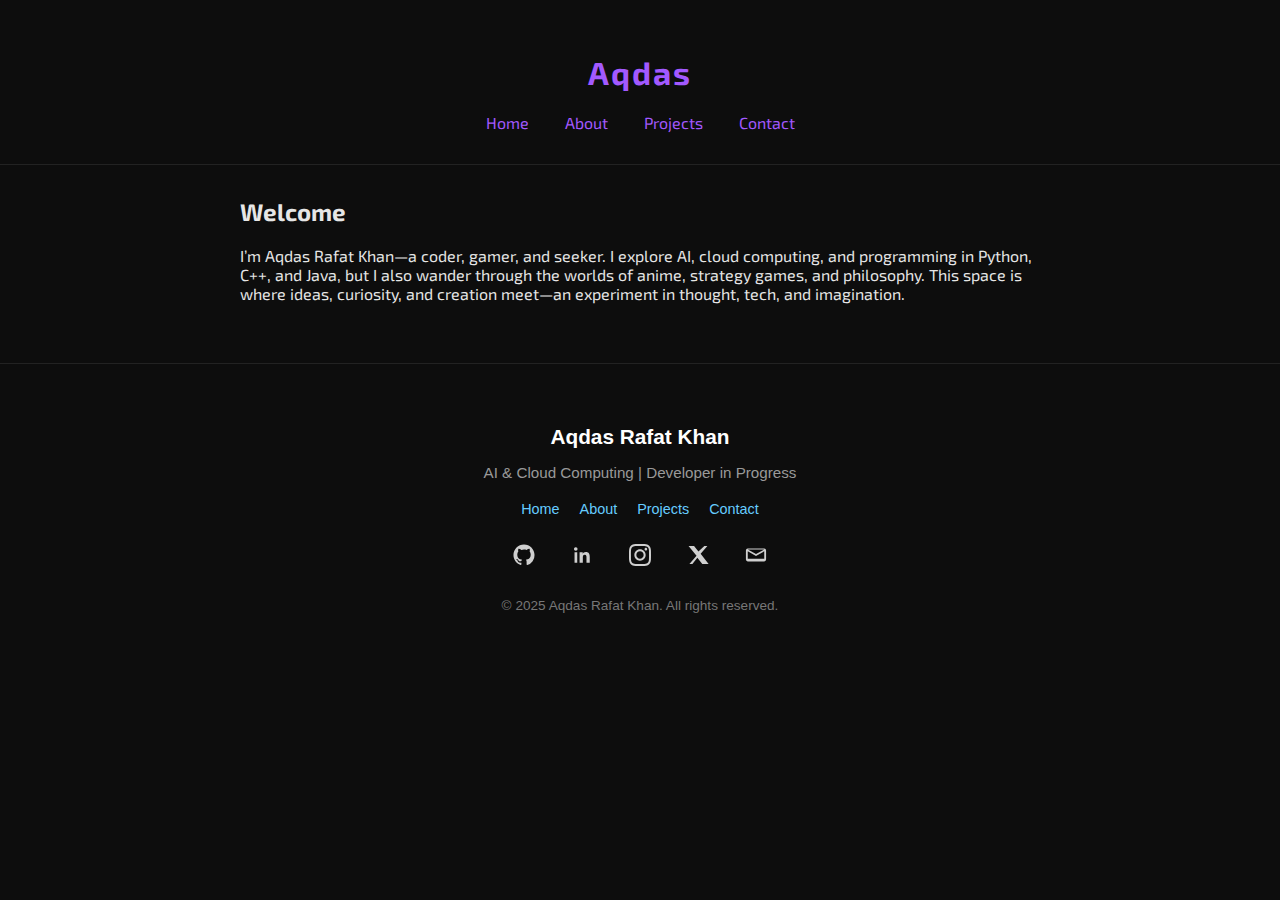
<file: index.html>
<!DOCTYPE html>
<html lang="en">
  <head>
    <meta charset="UTF-8" />
    <meta name="viewport" content="width=device-width, initial-scale=1.0" />
    <title>Home - Aqdas</title>
    <meta
      name="description"
      content="Personal site of Aqdas — AI student, coder, and thinker exploring digital creativity."
    />
    <link rel="stylesheet" href="assets/css/style.css" />
    <link rel="icon" href="assets/images/icon.ico" />
  </head>
  <body>
    <header>
      <h1>Aqdas</h1>
      <nav>
        <a href="index.html">Home</a>
        <a href="about.html">About</a>
        <a href="projects.html">Projects</a>
        <a href="contact.html">Contact</a>
      </nav>
    </header>
    <main>
      <section>
        <h2>Welcome</h2>
        <p>
          I’m Aqdas Rafat Khan—a coder, gamer, and seeker. I explore AI, cloud
          computing, and programming in Python, C++, and Java, but I also wander
          through the worlds of anime, strategy games, and philosophy. This
          space is where ideas, curiosity, and creation meet—an experiment in
          thought, tech, and imagination.
        </p>
      </section>
    </main>
    <footer class="site-footer">
      <div class="footer-content">
        <h3 class="footer-name">Aqdas Rafat Khan</h3>
        <p class="footer-tagline">
          AI & Cloud Computing | Developer in Progress
        </p>

        <div class="footer-links">
          <a href="index.html">Home</a>
          <a href="about.html">About</a>
          <a href="projects.html">Projects</a>
          <a href="contact.html">Contact</a>
        </div>

        <div class="footer-socials">
          <!-- GitHub -->
          <a
            href="https://github.com/aqdasrafatkhan"
            target="_blank"
            aria-label="GitHub"
          >
            <svg viewBox="0 0 24 24" class="icon">
              <path
                d="M12 .5C5.65.5.5 5.65.5 12c0 5.09 3.29 9.4 7.87 10.91.57.11.78-.25.78-.56v-1.96c-3.2.7-3.88-1.54-3.88-1.54-.52-1.33-1.28-1.68-1.28-1.68-1.04-.71.08-.7.08-.7 1.15.08 1.76 1.18 1.76 1.18 1.03 1.76 2.69 1.25 3.34.95.1-.74.4-1.25.73-1.54-2.55-.29-5.24-1.28-5.24-5.68 0-1.26.45-2.28 1.18-3.09-.12-.29-.51-1.46.11-3.04 0 0 .97-.31 3.16 1.18a10.96 10.96 0 0 1 2.88-.39c.97 0 1.95.13 2.88.39 2.19-1.49 3.16-1.18 3.16-1.18.63 1.58.23 2.75.11 3.04.74.81 1.18 1.83 1.18 3.09 0 4.42-2.69 5.39-5.25 5.68.41.36.78 1.06.78 2.13v3.16c0 .31.21.67.79.56A11 11 0 0 0 23.5 12C23.5 5.65 18.35.5 12 .5z"
              />
            </svg>
          </a>

          <!-- LinkedIn -->
          <a
            href="https://www.linkedin.com/in/aqdas-rafat-khan-25814434a/"
            target="_blank"
            aria-label="LinkedIn"
          >
            <svg viewBox="0 0 24 24" class="icon">
              <path
                d="M20.45 20.45h-3.56v-5.57c0-1.33-.02-3.04-1.85-3.04-1.85 0-2.14 1.45-2.14 2.94v5.67H9.35V9h3.4v1.56h.05c.47-.9 1.64-1.84 3.37-1.84 3.6 0 4.27 2.37 4.27 5.46v6.27zM5.34 7.43a1.97 1.97 0 1 1 0-3.93 1.97 1.97 0 0 1 0 3.93zM6.81 20.45H3.86V9h2.95v11.45z"
              />
            </svg>
          </a>

          <!-- Instagram -->
          <a
            href="https://www.instagram.com/aqdasrafatkhan/"
            target="_blank"
            aria-label="Instagram"
          >
            <svg
              viewBox="0 0 24 24"
              role="img"
              xmlns="http://www.w3.org/2000/svg"
              class="icon"
            >
              <g id="SVGRepo_bgCarrier" stroke-width="0"></g>
              <g
                id="SVGRepo_tracerCarrier"
                stroke-linecap="round"
                stroke-linejoin="round"
              ></g>
              <g id="SVGRepo_iconCarrier">
                <title>Instagram icon</title>
                <path
                  d="M12 0C8.74 0 8.333.015 7.053.072 5.775.132 4.905.333 4.14.63c-.789.306-1.459.717-2.126 1.384S.935 3.35.63 4.14C.333 4.905.131 5.775.072 7.053.012 8.333 0 8.74 0 12s.015 3.667.072 4.947c.06 1.277.261 2.148.558 2.913.306.788.717 1.459 1.384 2.126.667.666 1.336 1.079 2.126 1.384.766.296 1.636.499 2.913.558C8.333 23.988 8.74 24 12 24s3.667-.015 4.947-.072c1.277-.06 2.148-.262 2.913-.558.788-.306 1.459-.718 2.126-1.384.666-.667 1.079-1.335 1.384-2.126.296-.765.499-1.636.558-2.913.06-1.28.072-1.687.072-4.947s-.015-3.667-.072-4.947c-.06-1.277-.262-2.149-.558-2.913-.306-.789-.718-1.459-1.384-2.126C21.319 1.347 20.651.935 19.86.63c-.765-.297-1.636-.499-2.913-.558C15.667.012 15.26 0 12 0zm0 2.16c3.203 0 3.585.016 4.85.071 1.17.055 1.805.249 2.227.415.562.217.96.477 1.382.896.419.42.679.819.896 1.381.164.422.36 1.057.413 2.227.057 1.266.07 1.646.07 4.85s-.015 3.585-.074 4.85c-.061 1.17-.256 1.805-.421 2.227-.224.562-.479.96-.899 1.382-.419.419-.824.679-1.38.896-.42.164-1.065.36-2.235.413-1.274.057-1.649.07-4.859.07-3.211 0-3.586-.015-4.859-.074-1.171-.061-1.816-.256-2.236-.421-.569-.224-.96-.479-1.379-.899-.421-.419-.69-.824-.9-1.38-.165-.42-.359-1.065-.42-2.235-.045-1.26-.061-1.649-.061-4.844 0-3.196.016-3.586.061-4.861.061-1.17.255-1.814.42-2.234.21-.57.479-.96.9-1.381.419-.419.81-.689 1.379-.898.42-.166 1.051-.361 2.221-.421 1.275-.045 1.65-.06 4.859-.06l.045.03zm0 3.678c-3.405 0-6.162 2.76-6.162 6.162 0 3.405 2.76 6.162 6.162 6.162 3.405 0 6.162-2.76 6.162-6.162 0-3.405-2.76-6.162-6.162-6.162zM12 16c-2.21 0-4-1.79-4-4s1.79-4 4-4 4 1.79 4 4-1.79 4-4 4zm7.846-10.405c0 .795-.646 1.44-1.44 1.44-.795 0-1.44-.646-1.44-1.44 0-.794.646-1.439 1.44-1.439.793-.001 1.44.645 1.44 1.439z"
                ></path>
              </g>
            </svg>
          </a>

          <!-- X (Twitter) -->
          <a
            href="https://x.com/aqdasrafatkhan3"
            target="_blank"
            aria-label="X"
          >
            <svg viewBox="0 0 24 24" class="icon">
              <path
                d="M18.9 2.25h3.36l-7.38 8.42 8.69 11.08H16.66l-5.36-6.83-5.4 6.83H2.6l7.81-8.86L1.69 2.25H7.7l4.76 6.04L18.9 2.25z"
              />
            </svg>
          </a>

          <!-- Mail (centered, bold envelope) -->
          <a
            href="https://mail.google.com/mail/?view=cm&to=aqdasrafatkhan@gmail.com"
            target="_blank"
            aria-label="Email"
          >
            <svg viewBox="0 0 24 24" class="icon">
              <path
                d="M3 5h18a2 2 0 0 1 2 2v10a2 2 0 0 1-2 2H3a2 2 0 0 1-2-2V7a2 2 0 0 1 2-2zm9 6 9-5H3l9 5zm0 2-9-5v8h18v-8l-9 5z"
              />
            </svg>
          </a>
        </div>

        <p class="footer-copy">
          &copy; 2025 Aqdas Rafat Khan. All rights reserved.
        </p>
      </div>
    </footer>
  </body>
</html>
</file>
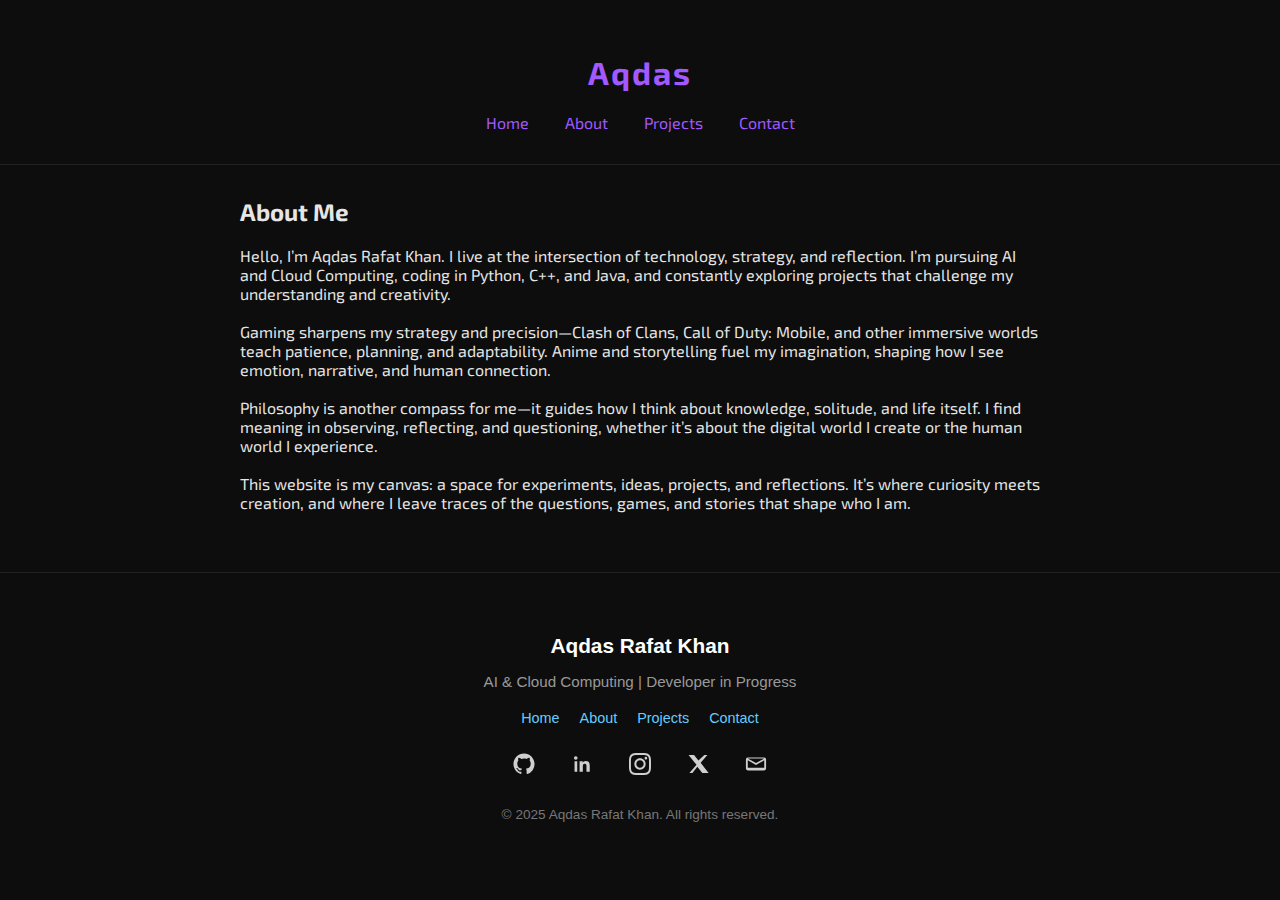
<file: about.html>
<!DOCTYPE html>
<html lang="en">
  <head>
    <meta charset="UTF-8" />
    <meta name="viewport" content="width=device-width, initial-scale=1.0" />
    <title>About - Aqdas</title>
    <meta
      name="description"
      content="Personal site of Aqdas — AI student, coder, and thinker exploring digital creativity."
    />
    <link rel="stylesheet" href="assets/css/style.css" />
    <link rel="icon" href="assets/images/icon.ico" />
  </head>
  <body>
    <header>
      <h1>Aqdas</h1>
      <nav>
        <a href="index.html">Home</a>
        <a href="about.html">About</a>
        <a href="projects.html">Projects</a>
        <a href="contact.html">Contact</a>
      </nav>
    </header>
    <main>
      <section>
        <h2>About Me</h2>
        <p>
          Hello, I’m Aqdas Rafat Khan. I live at the intersection of technology,
          strategy, and reflection. I’m pursuing AI and Cloud Computing, coding
          in Python, C++, and Java, and constantly exploring projects that
          challenge my understanding and creativity.
          <br /><br />
          Gaming sharpens my strategy and precision—Clash of Clans, Call of
          Duty: Mobile, and other immersive worlds teach patience, planning, and
          adaptability. Anime and storytelling fuel my imagination, shaping how
          I see emotion, narrative, and human connection.
          <br /><br />
          Philosophy is another compass for me—it guides how I think about
          knowledge, solitude, and life itself. I find meaning in observing,
          reflecting, and questioning, whether it’s about the digital world I
          create or the human world I experience.
          <br /><br />
          This website is my canvas: a space for experiments, ideas, projects,
          and reflections. It’s where curiosity meets creation, and where I
          leave traces of the questions, games, and stories that shape who I am.
        </p>
      </section>
    </main>
    <footer class="site-footer">
      <div class="footer-content">
        <h3 class="footer-name">Aqdas Rafat Khan</h3>
        <p class="footer-tagline">
          AI & Cloud Computing | Developer in Progress
        </p>

        <div class="footer-links">
          <a href="index.html">Home</a>
          <a href="about.html">About</a>
          <a href="projects.html">Projects</a>
          <a href="contact.html">Contact</a>
        </div>

        <div class="footer-socials">
          <!-- GitHub -->
          <a
            href="https://github.com/aqdasrafatkhan"
            target="_blank"
            aria-label="GitHub"
          >
            <svg viewBox="0 0 24 24" class="icon">
              <path
                d="M12 .5C5.65.5.5 5.65.5 12c0 5.09 3.29 9.4 7.87 10.91.57.11.78-.25.78-.56v-1.96c-3.2.7-3.88-1.54-3.88-1.54-.52-1.33-1.28-1.68-1.28-1.68-1.04-.71.08-.7.08-.7 1.15.08 1.76 1.18 1.76 1.18 1.03 1.76 2.69 1.25 3.34.95.1-.74.4-1.25.73-1.54-2.55-.29-5.24-1.28-5.24-5.68 0-1.26.45-2.28 1.18-3.09-.12-.29-.51-1.46.11-3.04 0 0 .97-.31 3.16 1.18a10.96 10.96 0 0 1 2.88-.39c.97 0 1.95.13 2.88.39 2.19-1.49 3.16-1.18 3.16-1.18.63 1.58.23 2.75.11 3.04.74.81 1.18 1.83 1.18 3.09 0 4.42-2.69 5.39-5.25 5.68.41.36.78 1.06.78 2.13v3.16c0 .31.21.67.79.56A11 11 0 0 0 23.5 12C23.5 5.65 18.35.5 12 .5z"
              />
            </svg>
          </a>

          <!-- LinkedIn -->
          <a
            href="https://www.linkedin.com/in/aqdas-rafat-khan-25814434a/"
            target="_blank"
            aria-label="LinkedIn"
          >
            <svg viewBox="0 0 24 24" class="icon">
              <path
                d="M20.45 20.45h-3.56v-5.57c0-1.33-.02-3.04-1.85-3.04-1.85 0-2.14 1.45-2.14 2.94v5.67H9.35V9h3.4v1.56h.05c.47-.9 1.64-1.84 3.37-1.84 3.6 0 4.27 2.37 4.27 5.46v6.27zM5.34 7.43a1.97 1.97 0 1 1 0-3.93 1.97 1.97 0 0 1 0 3.93zM6.81 20.45H3.86V9h2.95v11.45z"
              />
            </svg>
          </a>

          <!-- Instagram -->
          <a
            href="https://www.instagram.com/aqdasrafatkhan/"
            target="_blank"
            aria-label="Instagram"
          >
            <svg
              viewBox="0 0 24 24"
              role="img"
              xmlns="http://www.w3.org/2000/svg"
              class="icon"
            >
              <g id="SVGRepo_bgCarrier" stroke-width="0"></g>
              <g
                id="SVGRepo_tracerCarrier"
                stroke-linecap="round"
                stroke-linejoin="round"
              ></g>
              <g id="SVGRepo_iconCarrier">
                <title>Instagram icon</title>
                <path
                  d="M12 0C8.74 0 8.333.015 7.053.072 5.775.132 4.905.333 4.14.63c-.789.306-1.459.717-2.126 1.384S.935 3.35.63 4.14C.333 4.905.131 5.775.072 7.053.012 8.333 0 8.74 0 12s.015 3.667.072 4.947c.06 1.277.261 2.148.558 2.913.306.788.717 1.459 1.384 2.126.667.666 1.336 1.079 2.126 1.384.766.296 1.636.499 2.913.558C8.333 23.988 8.74 24 12 24s3.667-.015 4.947-.072c1.277-.06 2.148-.262 2.913-.558.788-.306 1.459-.718 2.126-1.384.666-.667 1.079-1.335 1.384-2.126.296-.765.499-1.636.558-2.913.06-1.28.072-1.687.072-4.947s-.015-3.667-.072-4.947c-.06-1.277-.262-2.149-.558-2.913-.306-.789-.718-1.459-1.384-2.126C21.319 1.347 20.651.935 19.86.63c-.765-.297-1.636-.499-2.913-.558C15.667.012 15.26 0 12 0zm0 2.16c3.203 0 3.585.016 4.85.071 1.17.055 1.805.249 2.227.415.562.217.96.477 1.382.896.419.42.679.819.896 1.381.164.422.36 1.057.413 2.227.057 1.266.07 1.646.07 4.85s-.015 3.585-.074 4.85c-.061 1.17-.256 1.805-.421 2.227-.224.562-.479.96-.899 1.382-.419.419-.824.679-1.38.896-.42.164-1.065.36-2.235.413-1.274.057-1.649.07-4.859.07-3.211 0-3.586-.015-4.859-.074-1.171-.061-1.816-.256-2.236-.421-.569-.224-.96-.479-1.379-.899-.421-.419-.69-.824-.9-1.38-.165-.42-.359-1.065-.42-2.235-.045-1.26-.061-1.649-.061-4.844 0-3.196.016-3.586.061-4.861.061-1.17.255-1.814.42-2.234.21-.57.479-.96.9-1.381.419-.419.81-.689 1.379-.898.42-.166 1.051-.361 2.221-.421 1.275-.045 1.65-.06 4.859-.06l.045.03zm0 3.678c-3.405 0-6.162 2.76-6.162 6.162 0 3.405 2.76 6.162 6.162 6.162 3.405 0 6.162-2.76 6.162-6.162 0-3.405-2.76-6.162-6.162-6.162zM12 16c-2.21 0-4-1.79-4-4s1.79-4 4-4 4 1.79 4 4-1.79 4-4 4zm7.846-10.405c0 .795-.646 1.44-1.44 1.44-.795 0-1.44-.646-1.44-1.44 0-.794.646-1.439 1.44-1.439.793-.001 1.44.645 1.44 1.439z"
                ></path>
              </g>
            </svg>
          </a>

          <!-- X (Twitter) -->
          <a
            href="https://x.com/aqdasrafatkhan3"
            target="_blank"
            aria-label="X"
          >
            <svg viewBox="0 0 24 24" class="icon">
              <path
                d="M18.9 2.25h3.36l-7.38 8.42 8.69 11.08H16.66l-5.36-6.83-5.4 6.83H2.6l7.81-8.86L1.69 2.25H7.7l4.76 6.04L18.9 2.25z"
              />
            </svg>
          </a>

          <!-- Mail (centered, bold envelope) -->
          <a
            href="https://mail.google.com/mail/?view=cm&to=aqdasrafatkhan@gmail.com"
            target="_blank"
            aria-label="Email"
          >
            <svg viewBox="0 0 24 24" class="icon">
              <path
                d="M3 5h18a2 2 0 0 1 2 2v10a2 2 0 0 1-2 2H3a2 2 0 0 1-2-2V7a2 2 0 0 1 2-2zm9 6 9-5H3l9 5zm0 2-9-5v8h18v-8l-9 5z"
              />
            </svg>
          </a>
        </div>

        <p class="footer-copy">
          &copy; 2025 Aqdas Rafat Khan. All rights reserved.
        </p>
      </div>
    </footer>
  </body>
</html>
</file>
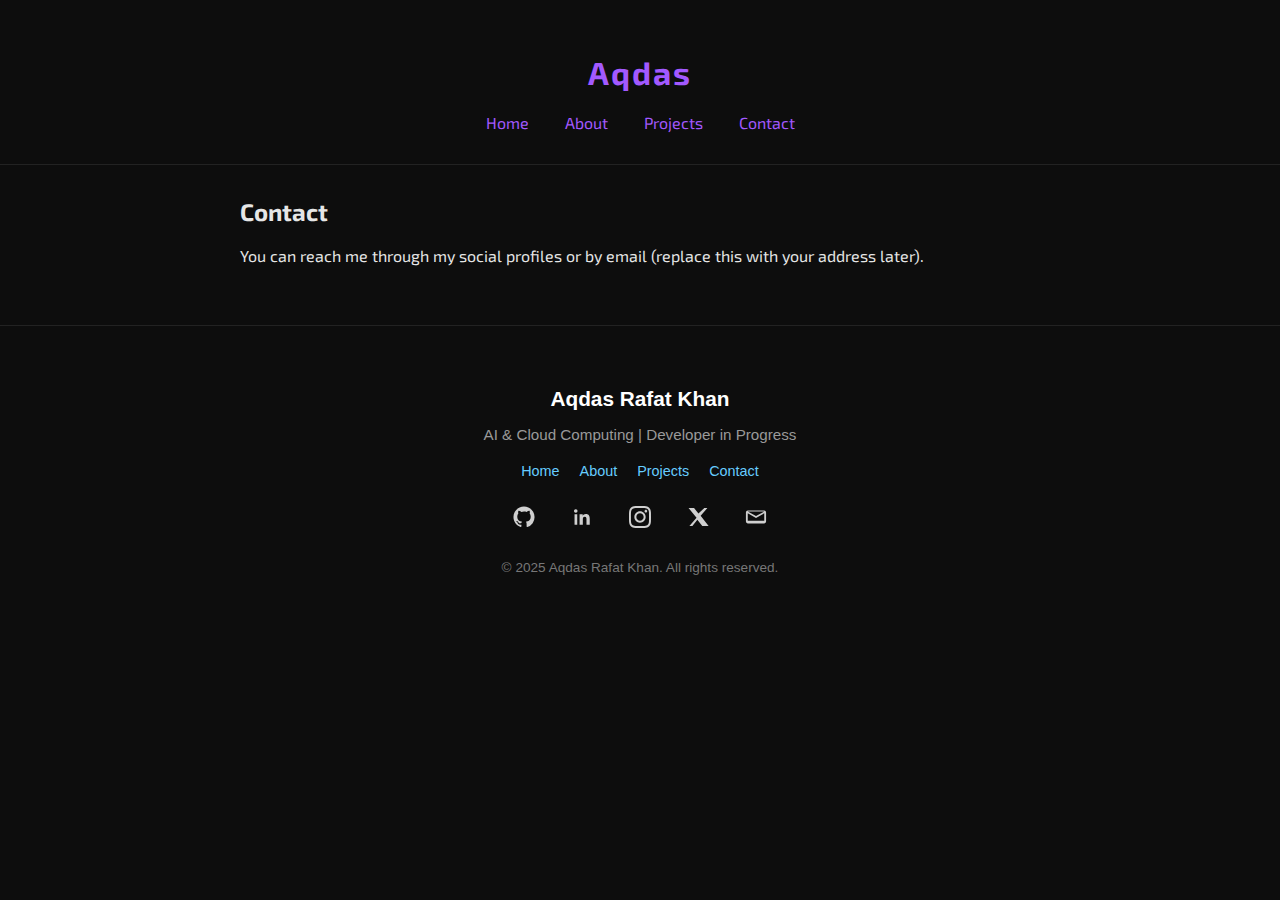
<file: contact.html>
<!DOCTYPE html>
<html lang="en">
  <head>
    <meta charset="UTF-8" />
    <meta name="viewport" content="width=device-width, initial-scale=1.0" />
    <title>Contact - Aqdas</title>
    <meta
      name="description"
      content="Personal site of Aqdas — AI student, coder, and thinker exploring digital creativity."
    />
    <link rel="stylesheet" href="assets/css/style.css" />
    <link rel="icon" href="assets/images/icon.ico" />
  </head>
  <body>
    <header>
      <h1>Aqdas</h1>
      <nav>
        <a href="index.html">Home</a>
        <a href="about.html">About</a>
        <a href="projects.html">Projects</a>
        <a href="contact.html">Contact</a>
      </nav>
    </header>
    <main>
      <section>
        <h2>Contact</h2>
        <p>
          You can reach me through my social profiles or by email (replace this
          with your address later).
        </p>
      </section>
    </main>
    <footer class="site-footer">
      <div class="footer-content">
        <h3 class="footer-name">Aqdas Rafat Khan</h3>
        <p class="footer-tagline">
          AI & Cloud Computing | Developer in Progress
        </p>

        <div class="footer-links">
          <a href="index.html">Home</a>
          <a href="about.html">About</a>
          <a href="projects.html">Projects</a>
          <a href="contact.html">Contact</a>
        </div>

        <div class="footer-socials">
          <!-- GitHub -->
          <a
            href="https://github.com/aqdasrafatkhan"
            target="_blank"
            aria-label="GitHub"
          >
            <svg viewBox="0 0 24 24" class="icon">
              <path
                d="M12 .5C5.65.5.5 5.65.5 12c0 5.09 3.29 9.4 7.87 10.91.57.11.78-.25.78-.56v-1.96c-3.2.7-3.88-1.54-3.88-1.54-.52-1.33-1.28-1.68-1.28-1.68-1.04-.71.08-.7.08-.7 1.15.08 1.76 1.18 1.76 1.18 1.03 1.76 2.69 1.25 3.34.95.1-.74.4-1.25.73-1.54-2.55-.29-5.24-1.28-5.24-5.68 0-1.26.45-2.28 1.18-3.09-.12-.29-.51-1.46.11-3.04 0 0 .97-.31 3.16 1.18a10.96 10.96 0 0 1 2.88-.39c.97 0 1.95.13 2.88.39 2.19-1.49 3.16-1.18 3.16-1.18.63 1.58.23 2.75.11 3.04.74.81 1.18 1.83 1.18 3.09 0 4.42-2.69 5.39-5.25 5.68.41.36.78 1.06.78 2.13v3.16c0 .31.21.67.79.56A11 11 0 0 0 23.5 12C23.5 5.65 18.35.5 12 .5z"
              />
            </svg>
          </a>

          <!-- LinkedIn -->
          <a
            href="https://www.linkedin.com/in/aqdas-rafat-khan-25814434a/"
            target="_blank"
            aria-label="LinkedIn"
          >
            <svg viewBox="0 0 24 24" class="icon">
              <path
                d="M20.45 20.45h-3.56v-5.57c0-1.33-.02-3.04-1.85-3.04-1.85 0-2.14 1.45-2.14 2.94v5.67H9.35V9h3.4v1.56h.05c.47-.9 1.64-1.84 3.37-1.84 3.6 0 4.27 2.37 4.27 5.46v6.27zM5.34 7.43a1.97 1.97 0 1 1 0-3.93 1.97 1.97 0 0 1 0 3.93zM6.81 20.45H3.86V9h2.95v11.45z"
              />
            </svg>
          </a>

          <!-- Instagram -->
          <a
            href="https://www.instagram.com/aqdasrafatkhan/"
            target="_blank"
            aria-label="Instagram"
          >
            <svg
              viewBox="0 0 24 24"
              role="img"
              xmlns="http://www.w3.org/2000/svg"
              class="icon"
            >
              <g id="SVGRepo_bgCarrier" stroke-width="0"></g>
              <g
                id="SVGRepo_tracerCarrier"
                stroke-linecap="round"
                stroke-linejoin="round"
              ></g>
              <g id="SVGRepo_iconCarrier">
                <title>Instagram icon</title>
                <path
                  d="M12 0C8.74 0 8.333.015 7.053.072 5.775.132 4.905.333 4.14.63c-.789.306-1.459.717-2.126 1.384S.935 3.35.63 4.14C.333 4.905.131 5.775.072 7.053.012 8.333 0 8.74 0 12s.015 3.667.072 4.947c.06 1.277.261 2.148.558 2.913.306.788.717 1.459 1.384 2.126.667.666 1.336 1.079 2.126 1.384.766.296 1.636.499 2.913.558C8.333 23.988 8.74 24 12 24s3.667-.015 4.947-.072c1.277-.06 2.148-.262 2.913-.558.788-.306 1.459-.718 2.126-1.384.666-.667 1.079-1.335 1.384-2.126.296-.765.499-1.636.558-2.913.06-1.28.072-1.687.072-4.947s-.015-3.667-.072-4.947c-.06-1.277-.262-2.149-.558-2.913-.306-.789-.718-1.459-1.384-2.126C21.319 1.347 20.651.935 19.86.63c-.765-.297-1.636-.499-2.913-.558C15.667.012 15.26 0 12 0zm0 2.16c3.203 0 3.585.016 4.85.071 1.17.055 1.805.249 2.227.415.562.217.96.477 1.382.896.419.42.679.819.896 1.381.164.422.36 1.057.413 2.227.057 1.266.07 1.646.07 4.85s-.015 3.585-.074 4.85c-.061 1.17-.256 1.805-.421 2.227-.224.562-.479.96-.899 1.382-.419.419-.824.679-1.38.896-.42.164-1.065.36-2.235.413-1.274.057-1.649.07-4.859.07-3.211 0-3.586-.015-4.859-.074-1.171-.061-1.816-.256-2.236-.421-.569-.224-.96-.479-1.379-.899-.421-.419-.69-.824-.9-1.38-.165-.42-.359-1.065-.42-2.235-.045-1.26-.061-1.649-.061-4.844 0-3.196.016-3.586.061-4.861.061-1.17.255-1.814.42-2.234.21-.57.479-.96.9-1.381.419-.419.81-.689 1.379-.898.42-.166 1.051-.361 2.221-.421 1.275-.045 1.65-.06 4.859-.06l.045.03zm0 3.678c-3.405 0-6.162 2.76-6.162 6.162 0 3.405 2.76 6.162 6.162 6.162 3.405 0 6.162-2.76 6.162-6.162 0-3.405-2.76-6.162-6.162-6.162zM12 16c-2.21 0-4-1.79-4-4s1.79-4 4-4 4 1.79 4 4-1.79 4-4 4zm7.846-10.405c0 .795-.646 1.44-1.44 1.44-.795 0-1.44-.646-1.44-1.44 0-.794.646-1.439 1.44-1.439.793-.001 1.44.645 1.44 1.439z"
                ></path>
              </g>
            </svg>
          </a>

          <!-- X (Twitter) -->
          <a
            href="https://x.com/aqdasrafatkhan3"
            target="_blank"
            aria-label="X"
          >
            <svg viewBox="0 0 24 24" class="icon">
              <path
                d="M18.9 2.25h3.36l-7.38 8.42 8.69 11.08H16.66l-5.36-6.83-5.4 6.83H2.6l7.81-8.86L1.69 2.25H7.7l4.76 6.04L18.9 2.25z"
              />
            </svg>
          </a>

          <!-- Mail (centered, bold envelope) -->
          <a
            href="https://mail.google.com/mail/?view=cm&to=aqdasrafatkhan@gmail.com"
            target="_blank"
            aria-label="Email"
          >
            <svg viewBox="0 0 24 24" class="icon">
              <path
                d="M3 5h18a2 2 0 0 1 2 2v10a2 2 0 0 1-2 2H3a2 2 0 0 1-2-2V7a2 2 0 0 1 2-2zm9 6 9-5H3l9 5zm0 2-9-5v8h18v-8l-9 5z"
              />
            </svg>
          </a>
        </div>

        <p class="footer-copy">
          &copy; 2025 Aqdas Rafat Khan. All rights reserved.
        </p>
      </div>
    </footer>
  </body>
</html>
</file>
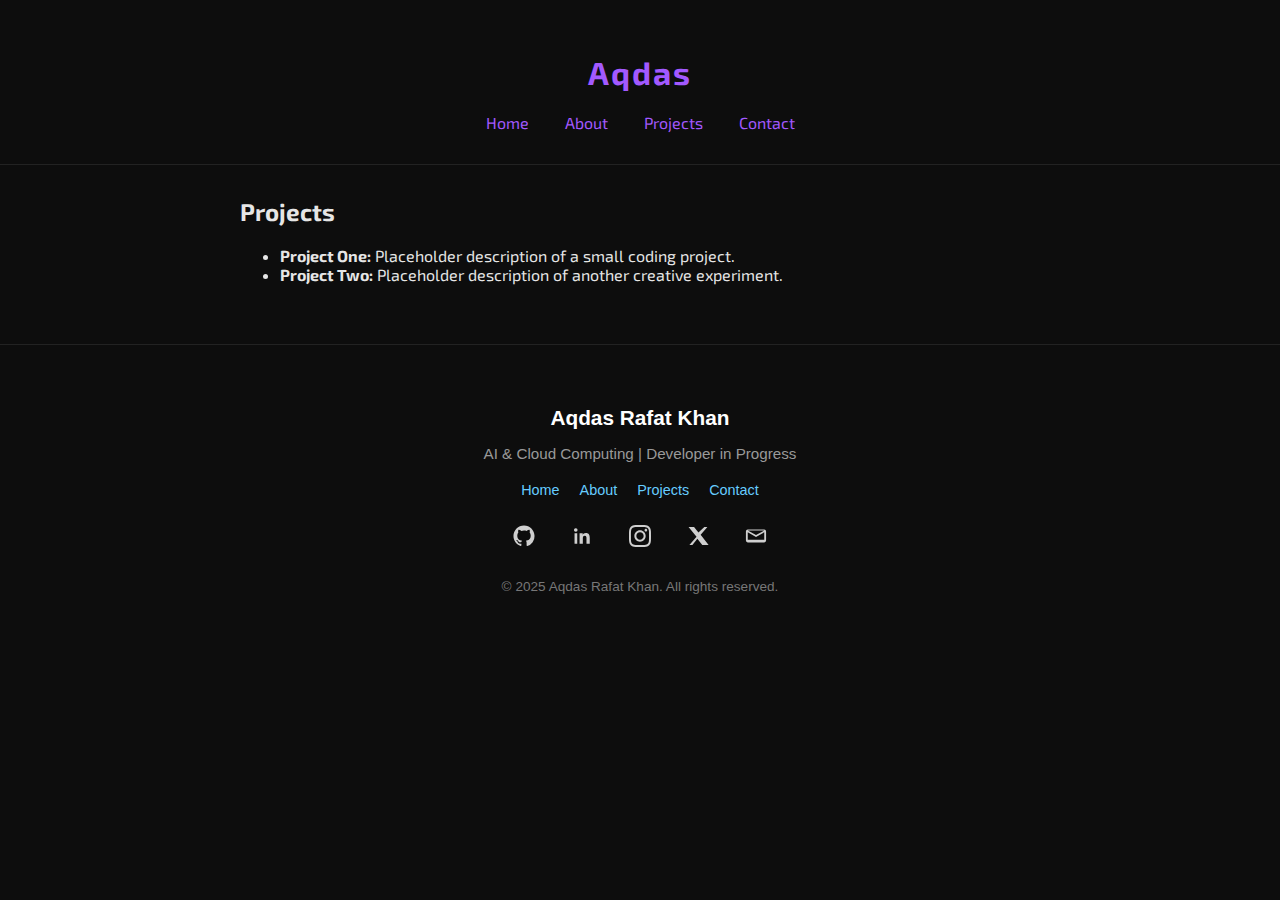
<file: projects.html>
<!DOCTYPE html>
<html lang="en">
  <head>
    <meta charset="UTF-8" />
    <meta name="viewport" content="width=device-width, initial-scale=1.0" />
    <title>Projects - Aqdas</title>
    <meta
      name="description"
      content="Personal site of Aqdas — AI student, coder, and thinker exploring digital creativity."
    />
    <link rel="stylesheet" href="assets/css/style.css" />
    <link rel="icon" href="assets/images/icon.ico" />
  </head>
  <body>
    <header>
      <h1>Aqdas</h1>
      <nav>
        <a href="index.html">Home</a>
        <a href="about.html">About</a>
        <a href="projects.html">Projects</a>
        <a href="contact.html">Contact</a>
      </nav>
    </header>
    <main>
      <section>
        <h2>Projects</h2>
        <ul>
          <li>
            <strong>Project One:</strong> Placeholder description of a small
            coding project.
          </li>
          <li>
            <strong>Project Two:</strong> Placeholder description of another
            creative experiment.
          </li>
        </ul>
      </section>
    </main>
    <footer class="site-footer">
      <div class="footer-content">
        <h3 class="footer-name">Aqdas Rafat Khan</h3>
        <p class="footer-tagline">
          AI & Cloud Computing | Developer in Progress
        </p>

        <div class="footer-links">
          <a href="index.html">Home</a>
          <a href="about.html">About</a>
          <a href="projects.html">Projects</a>
          <a href="contact.html">Contact</a>
        </div>

        <div class="footer-socials">
          <!-- GitHub -->
          <a
            href="https://github.com/aqdasrafatkhan"
            target="_blank"
            aria-label="GitHub"
          >
            <svg viewBox="0 0 24 24" class="icon">
              <path
                d="M12 .5C5.65.5.5 5.65.5 12c0 5.09 3.29 9.4 7.87 10.91.57.11.78-.25.78-.56v-1.96c-3.2.7-3.88-1.54-3.88-1.54-.52-1.33-1.28-1.68-1.28-1.68-1.04-.71.08-.7.08-.7 1.15.08 1.76 1.18 1.76 1.18 1.03 1.76 2.69 1.25 3.34.95.1-.74.4-1.25.73-1.54-2.55-.29-5.24-1.28-5.24-5.68 0-1.26.45-2.28 1.18-3.09-.12-.29-.51-1.46.11-3.04 0 0 .97-.31 3.16 1.18a10.96 10.96 0 0 1 2.88-.39c.97 0 1.95.13 2.88.39 2.19-1.49 3.16-1.18 3.16-1.18.63 1.58.23 2.75.11 3.04.74.81 1.18 1.83 1.18 3.09 0 4.42-2.69 5.39-5.25 5.68.41.36.78 1.06.78 2.13v3.16c0 .31.21.67.79.56A11 11 0 0 0 23.5 12C23.5 5.65 18.35.5 12 .5z"
              />
            </svg>
          </a>

          <!-- LinkedIn -->
          <a
            href="https://www.linkedin.com/in/aqdas-rafat-khan-25814434a/"
            target="_blank"
            aria-label="LinkedIn"
          >
            <svg viewBox="0 0 24 24" class="icon">
              <path
                d="M20.45 20.45h-3.56v-5.57c0-1.33-.02-3.04-1.85-3.04-1.85 0-2.14 1.45-2.14 2.94v5.67H9.35V9h3.4v1.56h.05c.47-.9 1.64-1.84 3.37-1.84 3.6 0 4.27 2.37 4.27 5.46v6.27zM5.34 7.43a1.97 1.97 0 1 1 0-3.93 1.97 1.97 0 0 1 0 3.93zM6.81 20.45H3.86V9h2.95v11.45z"
              />
            </svg>
          </a>

          <!-- Instagram -->
          <a
            href="https://www.instagram.com/aqdasrafatkhan/"
            target="_blank"
            aria-label="Instagram"
          >
            <svg
              viewBox="0 0 24 24"
              role="img"
              xmlns="http://www.w3.org/2000/svg"
              class="icon"
            >
              <g id="SVGRepo_bgCarrier" stroke-width="0"></g>
              <g
                id="SVGRepo_tracerCarrier"
                stroke-linecap="round"
                stroke-linejoin="round"
              ></g>
              <g id="SVGRepo_iconCarrier">
                <title>Instagram icon</title>
                <path
                  d="M12 0C8.74 0 8.333.015 7.053.072 5.775.132 4.905.333 4.14.63c-.789.306-1.459.717-2.126 1.384S.935 3.35.63 4.14C.333 4.905.131 5.775.072 7.053.012 8.333 0 8.74 0 12s.015 3.667.072 4.947c.06 1.277.261 2.148.558 2.913.306.788.717 1.459 1.384 2.126.667.666 1.336 1.079 2.126 1.384.766.296 1.636.499 2.913.558C8.333 23.988 8.74 24 12 24s3.667-.015 4.947-.072c1.277-.06 2.148-.262 2.913-.558.788-.306 1.459-.718 2.126-1.384.666-.667 1.079-1.335 1.384-2.126.296-.765.499-1.636.558-2.913.06-1.28.072-1.687.072-4.947s-.015-3.667-.072-4.947c-.06-1.277-.262-2.149-.558-2.913-.306-.789-.718-1.459-1.384-2.126C21.319 1.347 20.651.935 19.86.63c-.765-.297-1.636-.499-2.913-.558C15.667.012 15.26 0 12 0zm0 2.16c3.203 0 3.585.016 4.85.071 1.17.055 1.805.249 2.227.415.562.217.96.477 1.382.896.419.42.679.819.896 1.381.164.422.36 1.057.413 2.227.057 1.266.07 1.646.07 4.85s-.015 3.585-.074 4.85c-.061 1.17-.256 1.805-.421 2.227-.224.562-.479.96-.899 1.382-.419.419-.824.679-1.38.896-.42.164-1.065.36-2.235.413-1.274.057-1.649.07-4.859.07-3.211 0-3.586-.015-4.859-.074-1.171-.061-1.816-.256-2.236-.421-.569-.224-.96-.479-1.379-.899-.421-.419-.69-.824-.9-1.38-.165-.42-.359-1.065-.42-2.235-.045-1.26-.061-1.649-.061-4.844 0-3.196.016-3.586.061-4.861.061-1.17.255-1.814.42-2.234.21-.57.479-.96.9-1.381.419-.419.81-.689 1.379-.898.42-.166 1.051-.361 2.221-.421 1.275-.045 1.65-.06 4.859-.06l.045.03zm0 3.678c-3.405 0-6.162 2.76-6.162 6.162 0 3.405 2.76 6.162 6.162 6.162 3.405 0 6.162-2.76 6.162-6.162 0-3.405-2.76-6.162-6.162-6.162zM12 16c-2.21 0-4-1.79-4-4s1.79-4 4-4 4 1.79 4 4-1.79 4-4 4zm7.846-10.405c0 .795-.646 1.44-1.44 1.44-.795 0-1.44-.646-1.44-1.44 0-.794.646-1.439 1.44-1.439.793-.001 1.44.645 1.44 1.439z"
                ></path>
              </g>
            </svg>
          </a>

          <!-- X (Twitter) -->
          <a
            href="https://x.com/aqdasrafatkhan3"
            target="_blank"
            aria-label="X"
          >
            <svg viewBox="0 0 24 24" class="icon">
              <path
                d="M18.9 2.25h3.36l-7.38 8.42 8.69 11.08H16.66l-5.36-6.83-5.4 6.83H2.6l7.81-8.86L1.69 2.25H7.7l4.76 6.04L18.9 2.25z"
              />
            </svg>
          </a>

          <!-- Mail (centered, bold envelope) -->
          <a
            href="https://mail.google.com/mail/?view=cm&to=aqdasrafatkhan@gmail.com"
            target="_blank"
            aria-label="Email"
          >
            <svg viewBox="0 0 24 24" class="icon">
              <path
                d="M3 5h18a2 2 0 0 1 2 2v10a2 2 0 0 1-2 2H3a2 2 0 0 1-2-2V7a2 2 0 0 1 2-2zm9 6 9-5H3l9 5zm0 2-9-5v8h18v-8l-9 5z"
              />
            </svg>
          </a>
        </div>

        <p class="footer-copy">
          &copy; 2025 Aqdas Rafat Khan. All rights reserved.
        </p>
      </div>
    </footer>
  </body>
</html>
</file>
<file: assets/css/style.css>
@import url('https://fonts.googleapis.com/css2?family=Exo+2:wght@400;600&display=swap');

body {
  margin: 0;
  font-family: 'Exo 2', sans-serif;
  background-color: #0d0d0d;
  color: #e6e6e6;
}

header {
  text-align: center;
  padding: 2rem 0;
  border-bottom: 1px solid #222;
}

h1 {
  color: #a259ff;
  letter-spacing: 2px;
}

nav a {
  color: #a259ff;
  text-decoration: none;
  margin: 0 1rem;
  transition: color 0.3s;
}

nav a:hover {
  color: #ffffff;
}

main {
  max-width: 800px;
  margin: 2rem auto;
  padding: 0 1rem;
}

footer {
  text-align: center;
  border-top: 1px solid #222;
  padding: 1rem 0;
  margin-top: 4rem;
  color: #777;
  font-size: 0.9rem;
}

.site-footer {
  background: #0d0d0d;
  color: #ccc;
  text-align: center;
  padding: 40px 20px;
  margin-top: 60px;
  border-top: 1px solid #222;
  font-family: 'Inter', sans-serif;
}

.footer-content {
  max-width: 800px;
  margin: auto;
}

.footer-name {
  font-size: 1.3rem;
  margin-bottom: 5px;
  color: #fff;
}

.footer-tagline {
  font-size: 0.95rem;
  margin-bottom: 20px;
  color: #999;
}

.footer-links {
  margin-bottom: 20px;
}

.footer-links a {
  color: #66ccff;
  text-decoration: none;
  margin: 0 8px;
  transition: color 0.2s ease;
}

.footer-links a:hover {
  color: #ffffff;
}

.footer-socials a {
  display: inline-flex;
  align-items: center;
  justify-content: center;
  width: 36px;
  height: 36px;
  border-radius: 50%;
  background: transparent;
  transition: background 0.25s ease, transform 0.25s ease;
}

.footer-socials a:hover {
  background: rgba(255,255,255,0.05);
  transform: scale(1.08);
}

.footer-copy {
  font-size: 0.85rem;
  margin-top: 25px;
  color: #777;
}

.footer-socials {
  margin-top: 15px;
  display: flex;
  justify-content: center;
  gap: 22px;
}

.footer-socials .icon {
  width: 22px;
  height: 22px;
  fill: #cfcfcf;
  transition: fill 0.25s ease;
}

.footer-socials a:hover .icon {
  fill: #66ccff;
}
</file>
